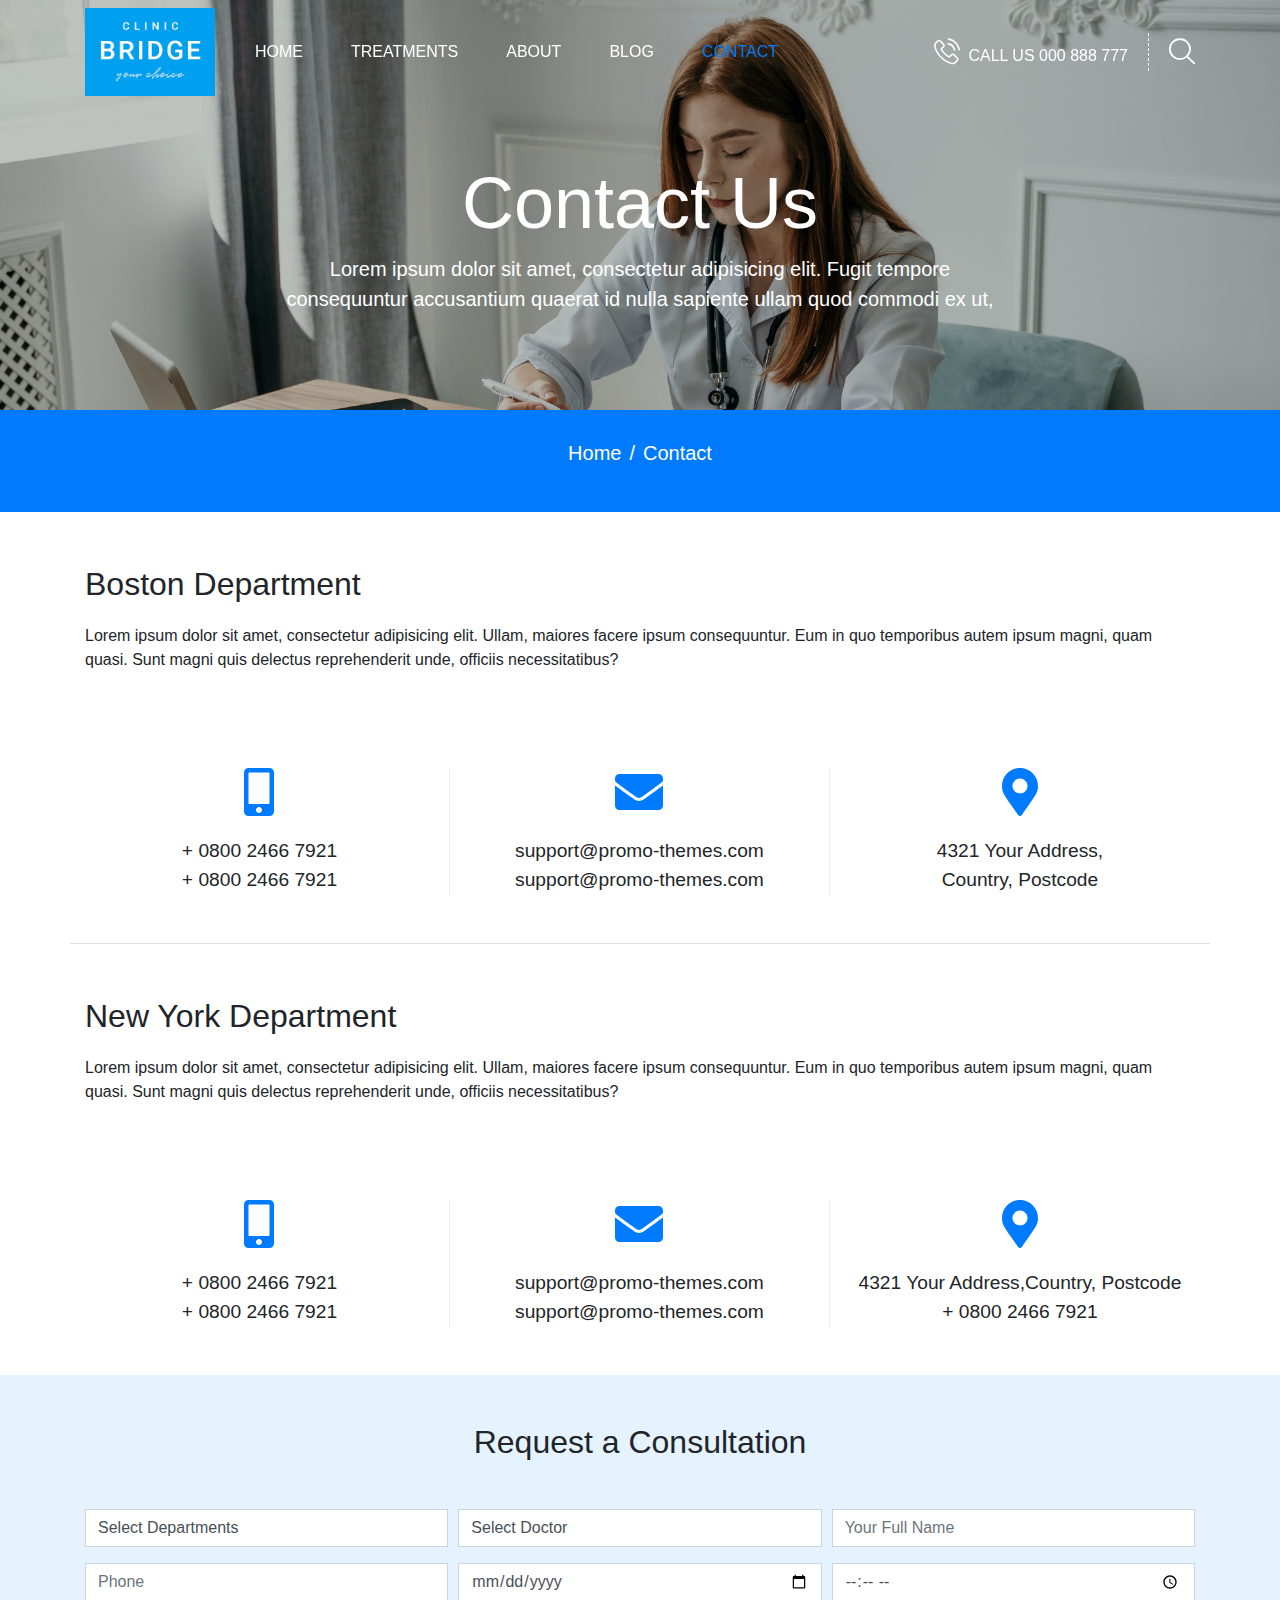
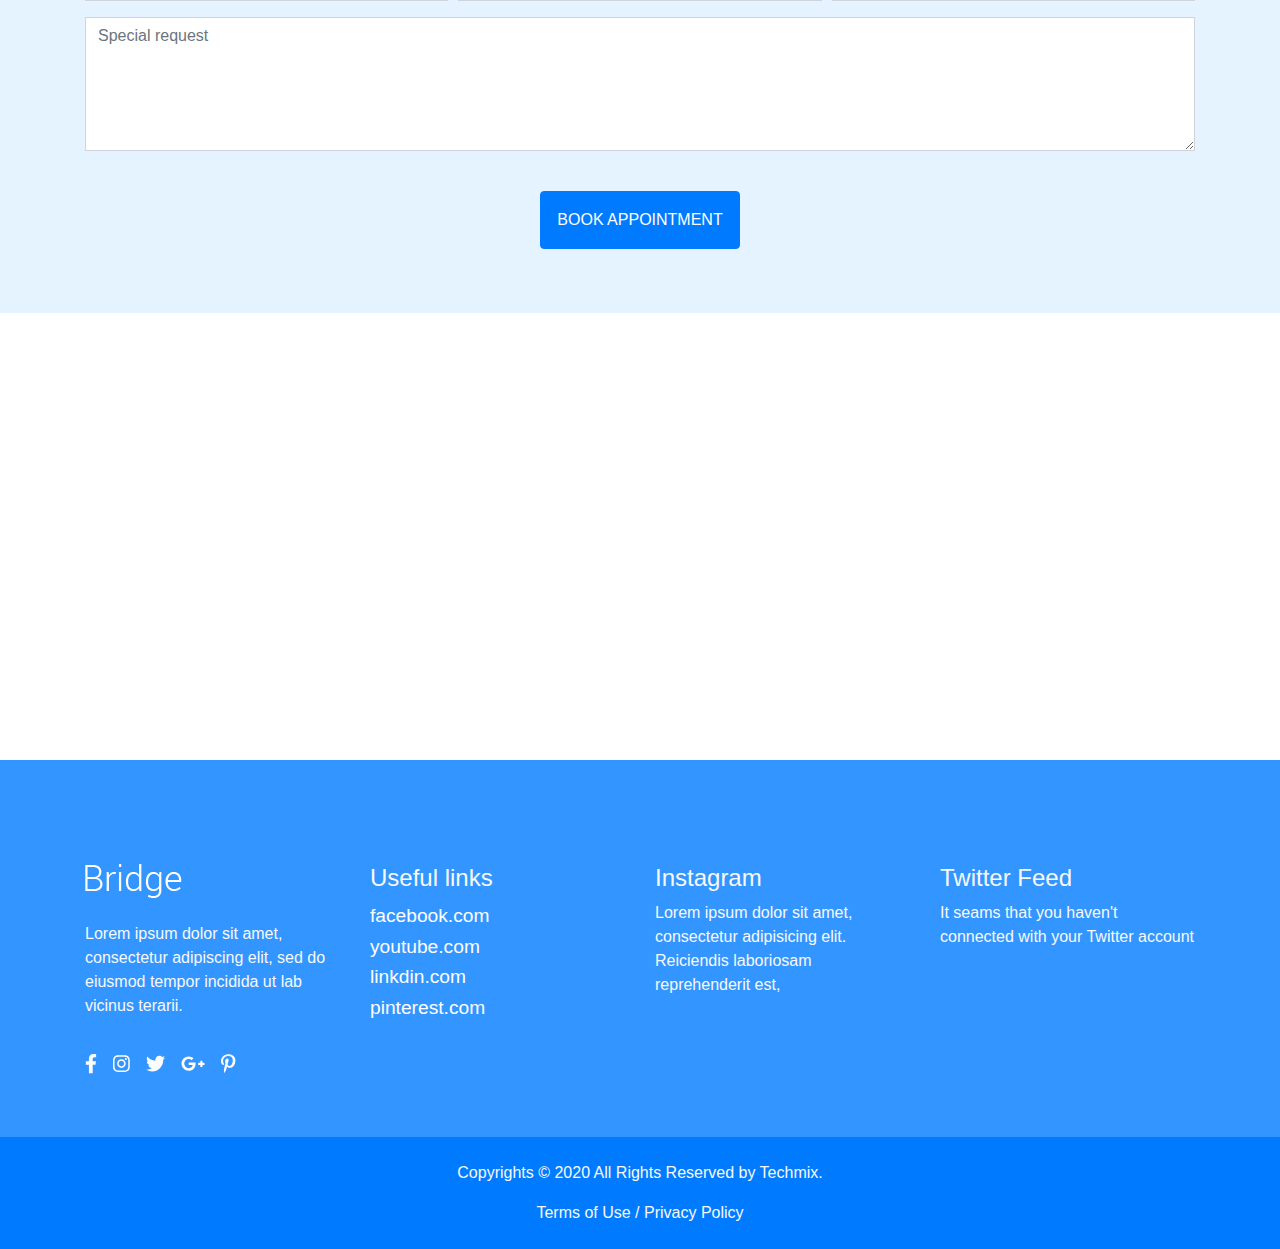
<file: contact.html>
<!DOCTYPE html>
<html lang="en">

<head>
    <meta charset="UTF-8">
    <meta name="viewport" content="width=device-width, initial-scale=1.0">
    <meta http-equiv="X-UA-Compatible" content="ie=edge">
    <title>Medical clinic</title>
    <link rel="stylesheet" href="css/fontawesome.min.css">
    <link rel="stylesheet" href="fonts/flaticon/flaticon.css">
    <link rel="stylesheet" href="css/bootstrap.css">
    <link rel="stylesheet" href="css/style.css">
</head>

<body>
   <!================NAVBAR-START==================>
   <nav class="navbar fixed-top navbar-expand-lg navbar-light">
       <div class="container">
              
            <!---hambergur-menu--->
           <button class="navbar-toggler" type="button" data-toggle="collapse" data-target="#navbarSupportedContent" aria-controls="navbarSupportedContent" aria-expanded="false" aria-label="Toggle navigation">
               <span class="navbar-toggler-icon"></span>
           </button>  
              
          
          <!-------logo------->
           <a class="navbar-brand py-0" href="index.html">
               <img src="img/logo.jpg" alt="" height="70" width="130" class="img-fluid">
           </a>



           <!-- Search-trigger-modal-for-mobile-view -->
           <div class="search d-block d-lg-none">
               <i class="flaticon-search-interface-symbol" onclick="openSearch()"></i>
           </div>
           

           <div class="collapse navbar-collapse text-uppercase" id="navbarSupportedContent">
               <ul class="navbar-nav mr-auto">
                   <li class="nav-item">
                       <a class="nav-link" href="index.html">Home <span class="sr-only">(current)</span></a>
                   </li>
                   <li class="nav-item">
                       <a class="nav-link" href="treatment.html">Treatments</a>
                   </li>
                   <li class="nav-item">
                       <a class="nav-link" href="about.html">about</a>
                   </li>
                     <li class="nav-item">
                       <a class="nav-link" href="blog.html">Blog</a>
                   </li>
                   <li class="nav-item active">
                       <a class="nav-link" href="contact.html">contact</a>
                   </li>
               </ul>

               <div class="phone d-none d-lg-block">
                   <i class="flaticon-phone-call mr-1"></i>
                   <span>Call us <a href="#"> 000 888 777</a></span>
               </div>


               <!-- Search trigger modal -->
               <div class="search d-none d-lg-block">
                   <i class="flaticon-search-interface-symbol" onclick="openSearch()"></i>
               </div>
           </div>
       </div>

   </nav>
       <!----search-box---->
        <div id="myOverlay" class="overlay-search">
          <span class="closebtn" onclick="closeSearch()" title="Close Overlay">×</span>
          <div class="overlay-content">
            <form >
              <input type="text" placeholder="Search.." name="search">
              <button type="submit"><i class="fa fa-search"></i></button>
            </form>
          </div>
        </div>
    <!==================NAVBAR-END===================>
    
    <!==================PAGE-TITLE-START==================>
    <section class="page-title">
        <div class="container">
            <div class="row justify-content-center">
                <div class="col-md-8">
                    <h1 class="display-3 text-capitalize">Contact Us</h1>
                    <p class="lead">Lorem ipsum dolor sit amet, consectetur adipisicing elit. Fugit tempore consequuntur accusantium quaerat id nulla sapiente ullam quod commodi ex ut,</p>

                </div>
            </div>
        </div>
    </section>
    <!====================PAGE-TITLE-END====================>
    
    <!====================PAGE-BREADCRUMB-START====================>
    <section class="page-breadcrumb">
        <!--breadcrumb--->
        <nav aria-label="breadcrumb">
            <ol class="breadcrumb justify-content-center">
                <li class="breadcrumb-item"><a href="#">Home</a></li>
                <li class="breadcrumb-item active" aria-current="page">Contact</li>
            </ol>
        </nav>
    </section>
    <!====================PAGE-BREADCRUMB-END====================>
    
    <!====================CONTACT-START====================>
    <section class="our-contact py-5">
        <div class="container">
            <div class="row">
                <div class="col-md-12 border-bottom pb-5">
                    <div class="contact-item">
                        <span class="headline">Boston Department</span>
                        <p>Lorem ipsum dolor sit amet, consectetur adipisicing elit. Ullam, maiores facere ipsum consequuntur. Eum in quo temporibus autem ipsum magni, quam quasi. Sunt magni quis delectus reprehenderit unde, officiis necessitatibus? </p>
                        <div class="row">
                            <div class="col-md-4 mt-5">
                                <div class="contact-item-text">
                                    <i class="fas fa-mobile-alt"></i>
                                    <span>+ 0800 2466 7921</span>
                                    <span>+ 0800 2466 7921</span>
                                </div>
                            </div>
                            <div class="col-md-4 mt-5">
                                <div class="contact-item-text">
                                    <i class="fas fa-envelope"></i>
                                    <span>support@promo-themes.com</span>
                                    <span>support@promo-themes.com</span>
                                </div>
                            </div>
                            <div class="col-md-4 mt-5">
                                <div class="contact-item-text">
                                    <i class="fas fa-map-marker-alt"></i>
                                    <span>4321 Your Address,</span>
                                    <span>Country, Postcode</span>
                                </div>
                            </div>
                        </div>
                    </div>
                </div>
                <div class="col-md-12 pt-5">
                    <div class="contact-item">
                        <span class="headline">New York Department</span>
                        <p>Lorem ipsum dolor sit amet, consectetur adipisicing elit. Ullam, maiores facere ipsum consequuntur. Eum in quo temporibus autem ipsum magni, quam quasi. Sunt magni quis delectus reprehenderit unde, officiis necessitatibus? </p>
                        <div class="row">
                            <div class="col-md-4 mt-5">
                                <div class="contact-item-text">
                                    <i class="fas fa-mobile-alt"></i>
                                    <span>+ 0800 2466 7921</span>
                                    <span>+ 0800 2466 7921</span>
                                </div>
                            </div>
                            <div class="col-md-4 mt-5">
                                <div class="contact-item-text">
                                    <i class="fas fa-envelope"></i>
                                    <span>support@promo-themes.com</span>
                                    <span>support@promo-themes.com</span>
                                </div>
                            </div>
                            <div class="col-md-4 mt-5">
                                <div class="contact-item-text">
                                    <i class="fas fa-map-marker-alt"></i>
                                    <span>4321 Your Address,Country, Postcode</span>
                                    <span>+ 0800 2466 7921</span>
                                </div>
                            </div>
                        </div>
                    </div>
                </div>
            </div>
        </div>
    </section>
    <!====================CONTACT-END====================>
    
    <!====================CONSULTANCY-START====================>
    <section class="consultancy py-5">
        <div class="container">
            <div class="row">
                <div class="col-md-12">
                    <div class="appointment">
                        <h2 class="display-5 mb-5 text-center">Request a Consultation</h2>
                        <form action="#">
                            <div class="form-row">
                                <div class="form-group col-md-4">
                                    <select class="form-control">
                                        <option>Select Departments</option>
                                        <option>Large select-2</option>
                                        <option>Large select-3</option>
                                    </select>
                                </div>
                                <div class=" form-group col-md-4">
                                    <select class="form-control">
                                        <option>Select Doctor</option>
                                        <option>Large select-2</option>
                                        <option>Large select-3</option>
                                    </select>
                                </div>
                                <div class="form-group col-md-4">
                                    <input type="text" class="form-control" placeholder="Your Full Name">
                                </div>
                                <div class="form-group col-md-4">
                                    <input type="tell" class="form-control" placeholder="Phone">
                                </div>
                                <div class="form-group col-md-4">
                                    <input type="date" class="form-control">
                                </div>
                                <div class="form-group col-md-4">
                                    <input type="time" class="form-control" placeholder="Time">
                                </div>
                                <div class="form-group col-md-12">
                                    <textarea name="" id="" cols="30" rows="5" class="form-control" placeholder="Special request"></textarea>
                                </div>
                                <div class="form-group col-md-12 text-center">
                                    <button type="button" class="btn btn-primary p-3 text-uppercase mt-4 ">Book appointment</button>
                                </div>
                            </div>
                        </form>
                    </div>
                </div>
            </div>
        </div>
    </section>
    <!====================CONSULTANCY-END====================>
    
    <!====================MAP-START====================>
    <section class="google-map">
        <iframe src="https://www.google.com/maps/embed?pb=!1m18!1m12!1m3!1d7304.049093334891!2d90.37818362455502!3d23.746504058878653!2m3!1f0!2f0!3f0!3m2!1i1024!2i768!4f13.1!3m3!1m2!1s0x3755b8b0e848958f%3A0xd56e2e3180c6a3ce!2sKalabagan%2C%20Dhaka%201205!5e0!3m2!1sen!2sbd!4v1603104036747!5m2!1sen!2sbd" width="100%" height="450" frameborder="0" style="border:0;" allowfullscreen="" aria-hidden="false" tabindex="0"></iframe>
    </section>
    <!====================MAP-END====================>
    
    

    
    <!==============FOOTER-START=================>
    <footer class="footer-section text-light">
        <div class="container">
            <div class="row">
                <div class="col-md-3 py-4">
                    <img src="img/bridge-logo.png" alt="" class="mb-4">
                    <p>Lorem ipsum dolor sit amet, consectetur adipiscing elit, sed do eiusmod tempor incidida ut lab vicinus terarii.</p>
                    <ul class="social-link d-flex p-0">
                        <li><a href="#"><i class="fab fa-facebook-f"></i></a></li>
                        <li><a href="#"><i class="fab fa-instagram"></i></a></li>
                        <li><a href="#"><i class="fab fa-twitter"></i></a></li>
                        <li><a href="#"><i class="fab fa-google-plus-g"></i></a></li>
                        <li><a href="#"><i class="fab fa-pinterest-p"></i></a></li>
                    </ul>
                </div>
                <div class="col-md-3 py-4">
                    <h4>Useful links</h4>
                    <ul class="p-0">
                        <li><a href="#">facebook.com</a></li>
                        <li><a href="#">youtube.com</a></li>
                        <li><a href="#">linkdin.com</a></li>
                        <li><a href="#">pinterest.com</a></li>
                    </ul>
                </div>
                <div class="col-md-3 py-4">
                    <h4>Instagram</h4>
                    <p>Lorem ipsum dolor sit amet, consectetur adipisicing elit. Reiciendis laboriosam reprehenderit est,</p>
                </div>
                <div class="col-md-3 py-4">
                    <h4>Twitter Feed</h4>
                    <p>It seams that you haven't connected with your Twitter account</p>
                </div>
            </div>
        </div>
        <div class="copy-right text-center py-4">
            <div class="container">
                <div class="row">
                    <div class="col-md-12">
                    <p>Copyrights © 2020 All Rights Reserved by Techmix.</p>
                    <div class="copy-right-link">
                        <a href="#" class="text-light">Terms of Use</a> / <a href="#" class="text-light">Privacy Policy</a>
                    </div>
                    </div>
                </div>
            </div>
        </div>
    </footer>
    <!==============FOOTER-END=================>
    

    <!------------ALL-JS---------->
    <script src="js/jquery.slim.js"></script>
    <script src="js/popper.min.js"></script>
    <script src="js/bootstrap.min.js"></script>
    <script src="js/all.min.js"></script>
    <script src="js/main.js"></script>
</body>

</html>
</file>
<file: fonts/flaticon/flaticon.css>
/*
  	Flaticon icon font: Flaticon
  	Creation date: 19/10/2020 06:28
  	*/

@font-face {
  font-family: "Flaticon";
  src: url("./Flaticon.eot");
  src: url("./Flaticon.eot?#iefix") format("embedded-opentype"),
       url("./Flaticon.woff2") format("woff2"),
       url("./Flaticon.woff") format("woff"),
       url("./Flaticon.ttf") format("truetype"),
       url("./Flaticon.svg#Flaticon") format("svg");
  font-weight: normal;
  font-style: normal;
}

@media screen and (-webkit-min-device-pixel-ratio:0) {
  @font-face {
    font-family: "Flaticon";
    src: url("./Flaticon.svg#Flaticon") format("svg");
  }
}

[class^="flaticon-"]:before, [class*=" flaticon-"]:before,
[class^="flaticon-"]:after, [class*=" flaticon-"]:after {   
  font-family: Flaticon;
font-style: normal;
}

.flaticon-doctor:before { content: "\f100"; }
.flaticon-nurse:before { content: "\f101"; }
.flaticon-emergency-sign:before { content: "\f102"; }
.flaticon-emergency-kit:before { content: "\f103"; }
.flaticon-hospital:before { content: "\f104"; }
.flaticon-healthcare:before { content: "\f105"; }
.flaticon-search-interface-symbol:before { content: "\f106"; }
.flaticon-phone-call:before { content: "\f107"; }
</file>
<file: css/style.css>
/*=======COMON-STYLE==========*/
/*----form----*/
.form-control {
  border-radius: 0; }

select {
  margin: 0;
  -webkit-box-sizing: border-box;
  -moz-box-sizing: border-box;
  box-sizing: border-box;
  -webkit-appearance: none;
  -moz-appearance: none;
  transition: .5s; }

select.classic {
  background-image: linear-gradient(45deg, transparent 50%, #007bff 50%), linear-gradient(135deg, #007bff 50%, transparent 50%);
  background-position: calc(100% - 20px) calc(1em + 2px), calc(100% - 15px) calc(1em + 2px), 100% 0;
  background-size: 5px 5px, 5px 5px, 2.5em 2.5em;
  background-repeat: no-repeat; }

/*=======NAVBAR==========*/
nav {
  transition: .5s;
  padding-top: 1rem;
  padding-bottom: 1rem;
  background: #fff;
  /*--For-mobile--*/ }
  @media (min-width: 992px) {
    nav {
      background: transparent; } }
  nav .navbar-nav .nav-item {
    font-weight: 500;
    padding: 0 1rem; }
    nav .navbar-nav .nav-item .nav-link {
      color: #fff; }
    nav .navbar-nav .nav-item .nav-link:hover,
    nav .navbar-nav .nav-item .nav-link:focus {
      color: #007bff; }
  nav .navbar-nav .nav-item.active > .nav-link {
    color: #007bff; }
  nav .phone {
    font-weight: 500;
    margin-right: 20px; }
    nav .phone i {
      color: #fff; }
    nav .phone span {
      color: #fff; }
      nav .phone span a {
        color: #fff; }
  nav .search {
    border-left: 1px dashed #000; }
    nav .search i {
      cursor: pointer;
      margin-left: 20px;
      -webkit-transform: rotate(90deg);
      transform: rotate(90deg);
      color: #000; }
      nav .search i:hover {
        color: #007bff; }
    @media (min-width: 992px) {
      nav .search {
        border-left: 1px dashed #fff; }
        nav .search i {
          color: #fff; } }
  nav [class^="flaticon-"]:before, nav [class*="flaticon-"]:before, nav [class^="flaticon-"]:after, nav [class*=" flaticon-"]:after {
    font-size: 1.6rem; }
  nav .show .navbar-nav {
    background: rgba(0, 0, 0, 0.1);
    padding: 2rem 0; }
    nav .show .navbar-nav .nav-item {
      border-bottom: 1px solid rgba(0, 0, 0, 0.2); }
    nav .show .navbar-nav .nav-link {
      color: #000; }

/*-search*/
.overlay-search {
  visibility: hidden;
  opacity: 0;
  transition: visibility 0s, opacity 0.5s linear;
  height: 100%;
  width: 100%;
  display: block;
  position: fixed;
  z-index: 99999;
  top: 0;
  left: 0;
  background-color: black;
  background-color: rgba(0, 0, 0, 0.9); }

.overlay-content {
  position: relative;
  top: 46%;
  width: 80%;
  text-align: center;
  margin-top: 30px;
  margin: auto; }

.overlay-search .closebtn {
  position: absolute;
  top: 20px;
  right: 45px;
  font-size: 50px;
  cursor: pointer;
  color: #fff;
  transition: .5s; }

.overlay-search .closebtn:hover {
  color: #ccc; }

.overlay-search input[type=text] {
  padding: 15px;
  font-size: 17px;
  border: none;
  float: left;
  width: 80%;
  background: #f1f1f1;
  outline: none;
  transition: .5s; }

.overlay-search input[type=text]:hover {
  background: #fff; }

.overlay-search button {
  transition: .5s;
  float: left;
  width: 20%;
  padding: 15px;
  background: #bbb;
  font-size: 17px;
  border: none;
  cursor: pointer;
  outline: none; }
  .overlay-search button .fa-search {
    color: #007bff; }

.overlay-search button:hover {
  background: #ddd; }

/*---sticky-navbar--*/
nav.sticky {
  background: #fff;
  box-shadow: 0 1px 3px rgba(0, 0, 0, 0.11);
  padding-top: 0;
  padding-bottom: 0; }
  nav.sticky .navbar-nav .nav-link {
    color: #000; }
  nav.sticky .search {
    border-left: 1px dashed #212529; }
    nav.sticky .search i {
      color: #000; }
      nav.sticky .search i:hover {
        color: #007bff; }
  nav.sticky .phone span {
    color: #000; }
    nav.sticky .phone span a {
      color: #007bff; }

/*==========================
--------Index-page---------
============================*/
/*=======HERO==========*/
.hero .carousel-item {
  max-width: 100%;
  min-height: 115vh; }
  @media (min-width: 992px) {
    .hero .carousel-item {
      max-height: 100vh; } }
  .hero .carousel-item .carousel-img {
    min-height: 115vh;
    object-fit: cover; }
  .hero .carousel-item .carousel-caption {
    width: 100%;
    top: 50%;
    left: 50%;
    transform: translate(-50%, -50%);
    bottom: 10rem; }
    .hero .carousel-item .carousel-caption h1 {
      font-size: 3rem; }
    .hero .carousel-item .carousel-caption p {
      font-size: 1rem; }
    .hero .carousel-item .carousel-caption img {
      height: 3rem; }
    @media (min-width: 576px) {
      .hero .carousel-item .carousel-caption {
        width: 540px; }
        .hero .carousel-item .carousel-caption h1 {
          font-size: 4rem; }
        .hero .carousel-item .carousel-caption p {
          font-size: 1.1rem; }
        .hero .carousel-item .carousel-caption img {
          height: 3.5rem; } }
    @media (min-width: 768px) {
      .hero .carousel-item .carousel-caption {
        width: 720px; }
        .hero .carousel-item .carousel-caption h1 {
          font-size: 4.5rem; }
        .hero .carousel-item .carousel-caption p {
          font-size: 1.2rem; }
        .hero .carousel-item .carousel-caption img {
          height: 4rem; } }
    @media (min-width: 992px) {
      .hero .carousel-item .carousel-caption {
        width: 960px; }
        .hero .carousel-item .carousel-caption h1 {
          font-size: 6rem; }
        .hero .carousel-item .carousel-caption p {
          font-size: 1.25rem; }
        .hero .carousel-item .carousel-caption img {
          height: 5rem; } }
    @media (min-width: 1200px) {
      .hero .carousel-item .carousel-caption {
        width: 1140px; } }

.hero .carousel-item::before {
  content: '';
  position: absolute;
  top: 0;
  left: 0;
  bottom: 0;
  right: 0;
  background: rgba(0, 0, 0, 0.2); }

/*======SERVICES=========*/
.services-section {
  background: #fafafa;
  margin-top: -6rem;
  padding-bottom: 2rem; }
  .services-section .item {
    background: #fff; }
  .services-section .all-items {
    background: #fff;
    -webkit-box-shadow: 0 10px 35px 5px #dceff8;
    box-shadow: 0 0 30px 3px #dceff8; }
  .services-section .item:not(:nth-child(3)) {
    border-bottom: 0.1px dashed #007bff; }
    @media (min-width: 768px) {
      .services-section .item:not(:nth-child(3)) {
        border: none;
        border-right: 0.5px dashed #007bff; } }

/*======WORKING-HOURS=========*/
.working-hours-section {
  padding-bottom: 5rem;
  background: #fafafa; }
  .working-hours-section .li-des {
    font-size: 1.2rem;
    opacity: .8; }

.opening-hours .day {
  font-size: 1rem;
  padding: .5rem 0;
  position: relative; }
  .opening-hours .day span:first-child {
    position: relative;
    padding-right: 5px;
    background: #007bff; }
  .opening-hours .day span:nth-child(2) {
    position: absolute;
    right: 0;
    background: #007bff;
    padding-left: 5px; }
  .opening-hours .day::before {
    content: '';
    position: absolute;
    top: 50%;
    transform: translateY(-50%);
    left: 0;
    right: 0;
    width: 100%;
    height: 1px;
    background: #e3e3e3; }

/*======SINGLE-SERVICES=========*/
.single-services-section {
  padding: 5rem 0;
  background: url(../img/single-services-bg.png);
  background-repeat: no-repeat;
  background-position: top center;
  background-size: cover; }

/*======COUNTER=========*/
.counter-section {
  padding: 5rem 0;
  background: url(../img/parallax-1.jpg);
  background-position: center top;
  background-repeat: no-repeat;
  background-attachment: fixed; }
  .counter-section .count-box {
    padding: 2rem 0; }
    .counter-section .count-box .counter {
      font-size: 3rem; }
    .counter-section .count-box .count-text {
      font-size: 1.2rem; }

/*======OUR-TEAM=========*/
.our-team {
  padding: 5rem 0;
  background: #fafafa; }
  .our-team .tem-member {
    background: #fff;
    -webkit-transition: .5s;
    transition: .5s; }
    .our-team .tem-member .tem-member-img {
      position: relative; }
      .our-team .tem-member .tem-member-img .overlay {
        position: absolute;
        top: 0;
        bottom: 0;
        left: 0;
        right: 0;
        height: 100%;
        width: 100%;
        opacity: 0;
        -webkit-transition: .5s ease;
        transition: .5s ease;
        background: rgba(0, 0, 0, 0.2); }
        .our-team .tem-member .tem-member-img .overlay ul {
          position: absolute;
          top: 50%;
          left: 50%;
          -webkit-transform: translate(-50%, -50%);
          transform: translate(-50%, -50%); }
    .our-team .tem-member span {
      color: #007bff; }
    .our-team .tem-member ul li {
      margin: 1rem .5rem;
      list-style: none; }
      .our-team .tem-member ul li a {
        font-size: 1.5rem;
        color: #fff;
        -webkit-transition: .5s;
        transition: .5s; }
      .our-team .tem-member ul li a:hover {
        color: #007bff; }
  .our-team .tem-member:hover .overlay {
    opacity: 1; }
  .our-team .tem-member:hover {
    -webkit-box-shadow: 0 8px 29px 2px #93bfe866;
    box-shadow: 0 8px 29px 2px #93bfe866;
    -webkit-transform: translateY(-5px);
    transform: translateY(-5px); }

/*======APPIONTMENT=========*/
.appointment-section {
  background: -webkit-gradient(linear, left top, left bottom, from(rgba(0, 123, 255, 0.2)), to(rgba(0, 123, 255, 0.2)));
  background: linear-gradient(rgba(0, 123, 255, 0.2), rgba(0, 123, 255, 0.2));
  position: relative; }
  .appointment-section .lg-bg-img {
    background: url(../img/appointment-bg.jpg);
    background-size: cover;
    background-repeat: no-repeat;
    background-position: center center;
    min-height: 100%;
    width: 40%;
    position: absolute; }
  .appointment-section .col-md-5 {
    background: url(../img/appointment-bg.jpg);
    background-size: cover;
    background-repeat: no-repeat;
    background-position: center center;
    min-height: 300px; }
  .appointment-section .appointment {
    padding-top: 5rem;
    padding-bottom: 5rem; }
    .appointment-section .appointment .form-control:focus {
      -webkit-box-shadow: 0 0 0 0;
      box-shadow: 0 0 0 0; }
  .appointment-section .li-des {
    font-size: 1.2rem;
    opacity: .8; }
  .appointment-section .li-des, .appointment-section h2 {
    color: #007bff; }

/*======REVIEWS=========*/
.reviews-section {
  padding: 5rem 0; }
  .reviews-section .single-review .customer-overview img {
    height: 100px;
    width: 100px;
    object-fit: cover;
    padding: 3px; }
  .reviews-section .single-review .checked {
    color: orange; }
  .reviews-section .single-review .customer-review h4 {
    position: relative;
    display: inline-block; }
  .reviews-section .single-review .customer-review h4::before {
    content: "";
    position: absolute;
    height: 25px;
    width: 30px;
    left: -35px;
    top: 0;
    background: url(../img/quotes.png);
    background-repeat: no-repeat;
    background-size: 28px; }

/*======FOOTER=========*/
.footer-section {
  padding-top: 5rem;
  background: -webkit-gradient(linear, left top, left bottom, from(rgba(0, 123, 255, 0.8)), to(rgba(0, 123, 255, 0.8)));
  background: linear-gradient(rgba(0, 123, 255, 0.8), rgba(0, 123, 255, 0.8)); }
  .footer-section ul li {
    list-style: none;
    padding: 1px 0; }
    .footer-section ul li a {
      font-size: 1.2rem;
      color: #fff;
      -webkit-transition: .5s;
      transition: .5s;
      text-decoration: none; }
    .footer-section ul li a:hover {
      opacity: .5; }
  .footer-section .social-link li {
    margin: 1rem .5rem; }
    .footer-section .social-link li a {
      font-size: 1.2rem;
      color: #fff;
      -webkit-transition: .5s;
      transition: .5s; }
  .footer-section .social-link li:first-child {
    margin-left: 0; }
  .footer-section .social-link li:first-child a:hover {
    color: #3b5999; }
  .footer-section .social-link li:nth-child(2) a:hover {
    color: #e4405f; }
  .footer-section .social-link li:nth-child(3) a:hover {
    color: #55acee; }
  .footer-section .social-link li:nth-child(4) a:hover {
    color: #dd4b39; }
  .footer-section .social-link li:nth-child(5) a:hover {
    color: #bd081c; }
  .footer-section .copy-right {
    background: #007bff; }

/*==================================
--------------TREATMENT------------
====================================*/
/*==============PAGE-TITLE===========*/
.page-title {
  padding-top: 10rem;
  padding-bottom: 5rem;
  background: linear-gradient(rgba(0, 0, 0, 0.2), rgba(0, 0, 0, 0.2)), url(../img/hero-slider-2.jpg);
  background-repeat: no-repeat;
  background-size: cover;
  background-position: top center;
  text-align: center;
  color: #fff; }
  .page-title p {
    font-size: 1rem; }
  @media (min-width: 576px) {
    .page-title p {
      font-size: 1.1rem; } }
  @media (min-width: 768px) {
    .page-title p {
      font-size: 1.2rem; } }
  @media (min-width: 992px) {
    .page-title p {
      font-size: 1.25rem; } }

/*====PAGE-BREADCRUMB==========*/
.page-breadcrumb {
  background: #007bff; }
  .page-breadcrumb .breadcrumb-item::before {
    color: #fff; }
  .page-breadcrumb nav,
  .page-breadcrumb ol {
    background: transparent; }
  .page-breadcrumb li.active, .page-breadcrumb a {
    color: #fff; }
  @media (min-width: 576px) {
    .page-breadcrumb li {
      font-size: 1.1rem; } }
  @media (min-width: 768px) {
    .page-breadcrumb li {
      font-size: 1.2rem; } }
  @media (min-width: 992px) {
    .page-breadcrumb li {
      font-size: 1.25rem; } }

/*==============MAIN===========*/
.main-content .card {
  border-radius: 0px;
  background: #fafafa; }
  .main-content .card .card-header {
    background: #fff;
    padding: 0; }
    .main-content .card .card-header a {
      color: #007bff;
      font-size: 1.2rem;
      text-decoration: none; }
      .main-content .card .card-header a:hover {
        color: #007bff; }
    .main-content .card .card-header a.collapsed {
      color: #212529; }
  .main-content .card .check {
    background: #007bff;
    padding: 8px 10px; }
    .main-content .card .check .fa-check {
      color: #fff; }

.main-content .rotate-icon {
  transform: rotate(180deg);
  position: absolute;
  right: 20px;
  color: #007bff; }

.main-content .collapsed .rotate-icon {
  transform: rotate(0deg); }

@media (min-width: 768px) {
  .main-content .card-body .col-md-6:not(:first-child) {
    border-left: 1px solid #e3e3e3; } }

.main-content .card-body li:not(:first-child) {
  color: #212529;
  font-size: 1rem;
  padding: .5rem 0; }

.main-content .card-body li:first-child {
  font-size: 1.2rem; }

.main-content .card-body li {
  position: relative; }
  .main-content .card-body li .price {
    position: absolute;
    right: 0;
    padding-left: 10px;
    background: #fafafa; }
  .main-content .card-body li .disease {
    position: relative;
    background: #fafafa;
    padding-right: 10px;
    z-index: 1; }

.main-content .card-body ul li:not(:first-child)::before {
  content: '';
  position: absolute;
  top: 50%;
  transform: translateY(-50%);
  left: 0;
  right: 0;
  width: 100%;
  height: 1px;
  background: #e3e3e3; }

/*==================================
--------------ABOUT-US------------
====================================*/
/*=======ABOUT=========*/
.about h2 span {
  color: #007bff;
  text-transform: uppercase; }

/*=======FEATURE=========*/
.our-feature {
  background: rgba(0, 123, 255, 0.1); }
  .our-feature .feature-item {
    background: #fff;
    padding: 1rem;
    transition: .5s; }
    .our-feature .feature-item i {
      font-size: 3rem;
      margin-right: 20px;
      margin-top: -7px;
      color: #007bff; }
    .our-feature .feature-item .headline {
      font-size: 1.3rem;
      font-weight: 600;
      display: block;
      padding-bottom: .5rem; }
    .our-feature .feature-item:hover {
      box-shadow: 0 8px 29px 2px #93bfe866;
      -webkit-transform: translateY(-5px);
      transform: translateY(-5px); }

/*==================================
--------------CONTACT------------
====================================*/
/*===contact====*/
@media (min-width: 768px) {
  .our-contact .contact-item .col-md-4:not(:last-child) {
    border-right: 1px dotted #dee2e6; } }

.our-contact .contact-item .headline {
  font-size: 2rem;
  display: block;
  margin-bottom: 1rem; }

.our-contact .contact-item p {
  margin-bottom: 3rem; }

.our-contact .contact-item .contact-item-text {
  text-align: center; }
  .our-contact .contact-item .contact-item-text span {
    display: block;
    font-size: 1.2rem; }

.our-contact .contact-item .fa-mobile-alt,
.our-contact .contact-item .fa-envelope,
.our-contact .contact-item .fa-map-marker-alt {
  font-size: 3rem;
  margin-bottom: 20px;
  color: #007bff; }

/*===CONSULTANCY====*/
.consultancy {
  background: rgba(0, 123, 255, 0.1); }

/*=====MAP====*/
.google-map iframe {
  margin-bottom: -10px; }

/*==================================
--------------BLOG------------
====================================*/
.our-blog .blog-single-item a {
  transition: .5s; }

.our-blog .blog-single-item a:hover {
  opacity: .8; }

.our-blog .blog-single-item:hover .blog-item-header img {
  transform: scale(1.06, 1.06); }

.our-blog .blog-item-header {
  position: relative;
  overflow: hidden; }
  .our-blog .blog-item-header img {
    transition: all 500ms ease; }
  .our-blog .blog-item-header .like-comment {
    position: absolute;
    bottom: 0;
    background: rgba(0, 123, 255, 0.8);
    width: 100%; }
    .our-blog .blog-item-header .like-comment a {
      color: #fff;
      text-decoration: none; }
    .our-blog .blog-item-header .like-comment .fa-thumbs-up,
    .our-blog .blog-item-header .like-comment .fa-comments {
      font-size: 1.5rem;
      margin-right: 8px; }

.our-blog .blog-item-text li, .our-blog .blog-item-text a {
  color: #007bff; }

.our-blog .blog-item-text ul li:first-child {
  padding-right: 10px;
  border-right: 1px solid #007bff; }

.our-blog .blog-item-text ul li:last-child {
  padding-left: 10px; }

/*==================================
--------------BLOG-DETAILS------------
====================================*/
.bog-details {
  /*---Blog-post--*/
  /*---Related-post--*/
  /*---blog-comment-area--*/ }
  .bog-details .blog-post .blog-item-text .author li,
  .bog-details .blog-post .blog-item-text .author a {
    color: #007bff; }
  .bog-details .blog-post .blog-item-text .author li:first-child {
    padding-right: 10px;
    border-right: 1px solid #007bff; }
  .bog-details .blog-post .blog-item-text .author li:last-child {
    padding-left: 10px; }
  .bog-details .blog-post .blog-item-text blockquote {
    border-left: 10px solid #007bff;
    background: #fafafa;
    font-style: italic;
    position: relative; }
    .bog-details .blog-post .blog-item-text blockquote .blockquote-quote {
      position: absolute;
      top: 30px;
      left: 10px;
      opacity: .1; }
      .bog-details .blog-post .blog-item-text blockquote .blockquote-quote .fa-quote-left {
        color: #007bff;
        font-size: 5rem; }
    .bog-details .blog-post .blog-item-text blockquote p {
      font-size: 1.1rem; }
  .bog-details .blog-post .blog-item-text .blog-post-list li .fa-plus-circle {
    color: #007bff; }
  .bog-details .blog-post .blog-post-info a {
    text-decoration: none; }
  .bog-details .related-post .blog-single-item a {
    transition: .5s; }
  .bog-details .related-post .blog-single-item a:hover {
    opacity: .8; }
  .bog-details .related-post .blog-single-item:hover .blog-item-header img {
    transform: scale(1.06, 1.06); }
  .bog-details .related-post .blog-item-header {
    position: relative;
    overflow: hidden; }
    .bog-details .related-post .blog-item-header img {
      transition: all 500ms ease; }
    .bog-details .related-post .blog-item-header .like-comment {
      position: absolute;
      bottom: 0;
      background: rgba(0, 123, 255, 0.8);
      width: 100%; }
      .bog-details .related-post .blog-item-header .like-comment a {
        color: #fff;
        text-decoration: none; }
      .bog-details .related-post .blog-item-header .like-comment .fa-thumbs-up,
      .bog-details .related-post .blog-item-header .like-comment .fa-comments {
        font-size: 1.5rem;
        margin-right: 8px; }
  .bog-details .related-post .blog-item-text li,
  .bog-details .related-post .blog-item-text a {
    color: #007bff; }
  .bog-details .related-post .blog-item-text ul li:first-child {
    padding-right: 10px;
    border-right: 1px solid #007bff; }
  .bog-details .related-post .blog-item-text ul li:last-child {
    padding-left: 10px; }
  .bog-details .blog-comment-area .media {
    position: relative; }
    .bog-details .blog-comment-area .media .author {
      position: absolute;
      left: 0px;
      top: 20px;
      padding: 2px;
      background: #fff; }
    .bog-details .blog-comment-area .media .media-body {
      margin-left: 28px;
      padding: 10px 10px 10px 40px; }
  .bog-details .blog-comment-area .child .media .media-body {
    margin-left: 24px; }

/*=====right-sidebar====*/
.right-sidebar {
  /*=====latest-news====*/
  /*=====categories====*/
  /*=====tag====*/ }
  .right-sidebar .latest-news .media-right a {
    font-weight: 600;
    color: #000; }
  .right-sidebar .categories li {
    border-bottom: 2px dotted #dee2e6; }
    .right-sidebar .categories li a {
      color: #000;
      text-decoration: none; }
  .right-sidebar .tag .tag-cloud a {
    display: block;
    float: left;
    margin-right: 4px;
    margin-bottom: 4px;
    padding: 3px 6px;
    border: 1px solid #e5e5e5;
    font-size: 13px;
    color: #666;
    border-radius: 2px;
    text-decoration: none;
    transition: .5s; }
    .right-sidebar .tag .tag-cloud a:hover {
      border-color: #007bff;
      color: #007bff; }
</file>
